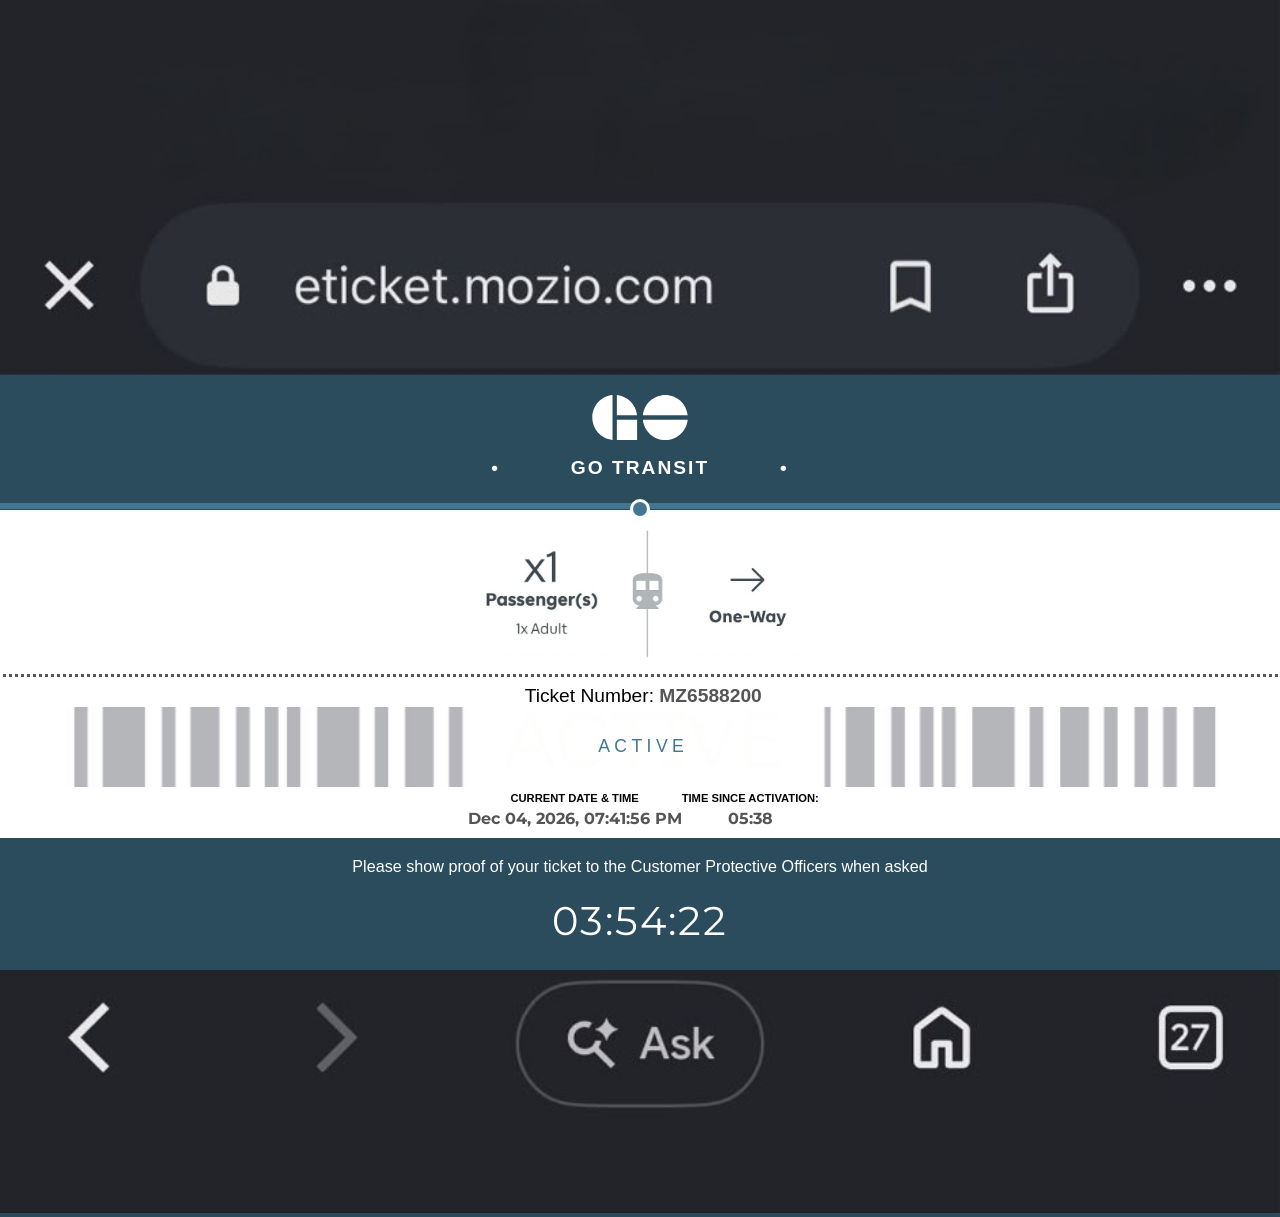
<file: index.html>
<!DOCTYPE html>
<html lang="en">
<head>
    <meta charset="UTF-8">
    <meta name="viewport" content="width=device-width, initial-scale=1.0">
    <meta name="theme-color" content="#0b3d0b">
    <link rel="stylesheet" href="css/style.css">
    <title>Document</title>
    <script src="js/stations.js" defer></script>
    <script src="js/app.js" defer></script>
    <link rel="manifest" href="manifest.json">
    <link rel="preconnect" href="https://fonts.googleapis.com">
    <link rel="preconnect" href="https://fonts.gstatic.com" crossorigin>
    <link href="https://fonts.googleapis.com/css2?family=Montserrat:ital,wght@0,100..900;1,100..900&display=swap" rel="stylesheet">
</head>
<body>
<div class="container">
    <div class="top-bottom" id="top">
        <img src="img/top.jpeg" alt="">
    </div>
<div class="header">
<a href="select.html">
  <img src="img/Type_Standard_Brand_GO_State_Black_dmvcea.svg" alt="GO Transit" class="goLogo">
</a>
<div class="headerWraper">
    <h1 class="heading">&#8226; &emsp;&emsp;&emsp;GO TRANSIT&emsp;&emsp;&emsp; &#8226;</h1>
</div>
<p class="location"></p>

</div>
<div class="circle"></div>
<div class="info">
    <div class="infoTicket">
        <img src="img/X1.jpg" alt="">
        <img src="img/IMG_4767.jpeg" alt="">
        <img src="img/OneWay.jpg" alt="">
    </div>
    <div class="ticketnumber">
        <p>Ticket Number: <span>MZ6588200</span></p>
    </div>
    <div class="barcode">
        <p>ACTIVE</p>
    </div>
    <div class="time">
        <div class="currentTime">
            <p>CURRENT DATE & TIME</p>
            <p class="currentrunningtime">

            </p>
        </div>
        <div class="activationTime">
            <p>TIME SINCE ACTIVATION:</p>
            <p class="activitionRunningTime">

            </p>
        </div>
    </div>
</div>
<div class="footer">
    <p class="showprof">
        Please show proof of your ticket to the Customer Protective Officers when asked
    </p>
    <div class="timer"></div>
</div>
<div class="top-bottom" id="bottom">
    <img src="img/bottom.jpeg" alt="aa">    
</div>
</div>
<script>
if ("serviceWorker" in navigator) {
    navigator.serviceWorker.register("service-worker.js");
}
</script>
</body>
</html>
</file>
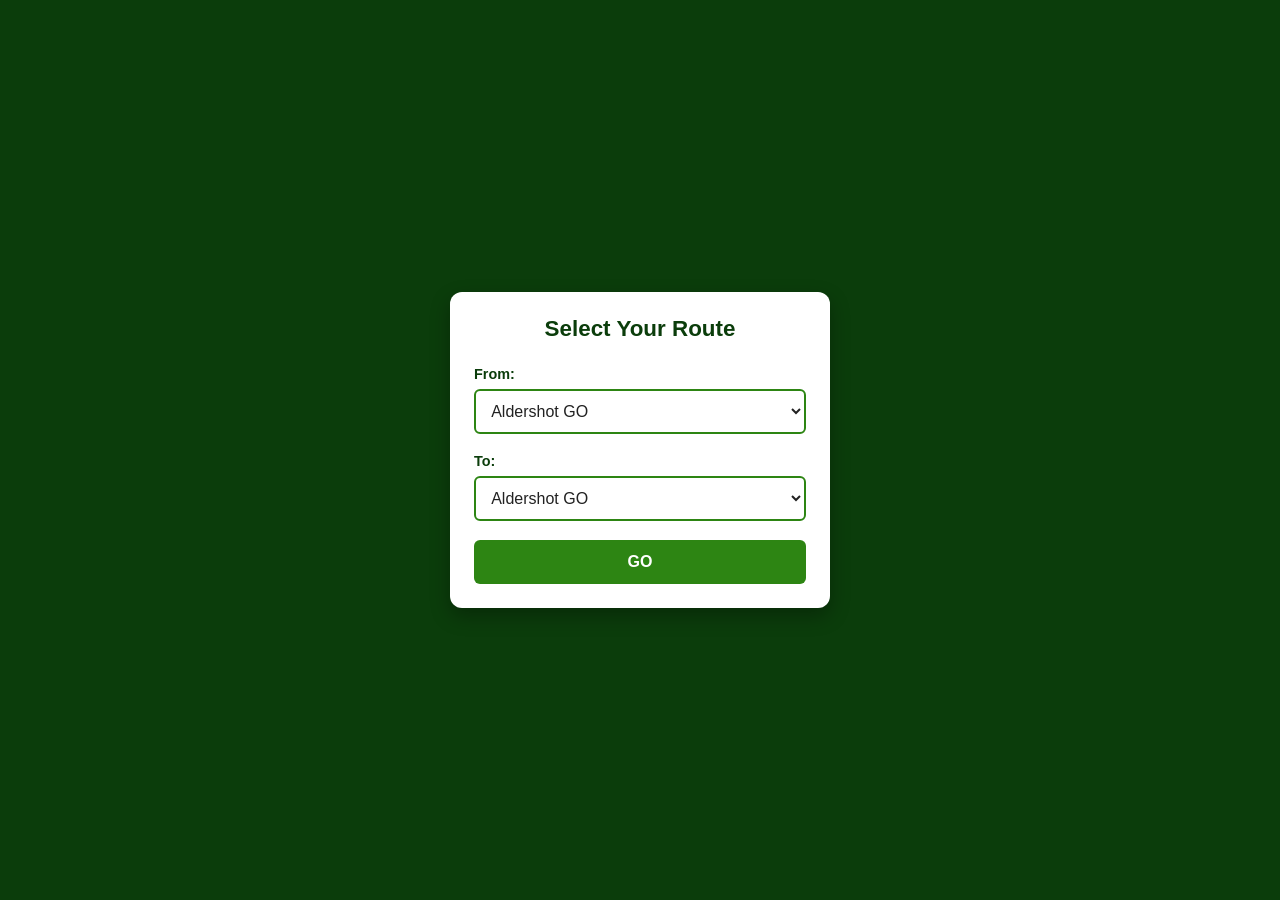
<file: select.html>
<!DOCTYPE html>
<html lang="en">
<head>
<link rel="manifest" href="manifest.json">
<meta name="theme-color" content="#000000">
<meta name="viewport" content="width=device-width, initial-scale=1.0">
<meta charset="UTF-8">
<title>Select Route</title>
<link rel="stylesheet" href="css/select.css">
<script src="js/stations.js" defer></script>
</head>
<body>
<div class="container">
<h2>Select Your Route</h2>

<label>From:</label>
<select id="from"></select>

<label>To:</label>
<select id="to"></select>

<button onclick="goToTicket()">GO</button>

</div>

<script>
if ("serviceWorker" in navigator) {
    navigator.serviceWorker.register("sw.js");
}
</script>
</body>
</html>
</file>
<file: css/style.css>
* {
    margin: 0;
    padding: 0;
    box-sizing: border-box;
    font-family: "Helvetica Neue", Helvetica, Arial, sans-serif;

}
/* Theme 1: green (default) */
:root { --dark: #0b3d0b; }

/* Theme 2: blue */
:root[data-theme="2"] { --dark: #122aa8; }

/* Theme 3: slate */
:root[data-theme="3"] { --dark: #2b4c5d; }

/* Theme 4: pink */
:root[data-theme="4"] { --dark: #a21863; }

/* Derived from --dark, applies to every theme */
:root {
--accent: hsl(from var(--dark) h s calc(l + 15));}

#bottom img {
    cursor: pointer;
}
html, body {
    overflow-x: hidden;
}

body {
    width: 100vw;
    background:#232429;
    display: flex;
    flex-direction: column;
}
.container {
    background: var(--dark);
}

/* ---------- HEADER ---------- */
.header {
    height: auto;
    width: 100%;
    background: var(--dark);
    color: white;
    text-align: center;
    padding: 1rem;
    border-bottom: 0.375rem solid var(--accent); /* 6px */

}

.goLogo {
    width: 6.875rem;      /* 110px */
    filter: brightness(0) invert(1);
    margin-bottom: 0.3rem; /* 15px */
}

.location {
    font-size: 1rem;  /* 18px */
    line-height: 1.4;
}

/* ---------- INFO SECTION ---------- */
.info {
    position: relative;
    top: -1.2rem;
    left: -.6rem;
    background-color: white;
    display: flex;
    flex-direction: column;
    align-items: center;
    width: 102%;
    height: auto;
}

.infoTicket {
    display: flex;
    justify-content: center;
    align-items: center;
    margin-bottom: .5rem;
    padding: 10px 0 10px 0;
    width: 100%;
    border-bottom: 3px dotted #555;
}
/* All images default size */
.infoTicket img {
    height: 8rem;       /* responsive height */
    width: auto;
    object-fit: contain;
}
/* Middle image slightly smaller */
.infoTicket img:nth-child(2) {
    height: 9rem;
}
.ticketnumber p{
    font-family: Helvetica ;
    font-size: 1.2rem;
}
.ticketnumber span{
    font-weight: bold;
    color:#555;
}

.barcode {
    width: 100%;
    background-image: url(../img/IMG_4818.jpeg);
    background-position: center;
    background-size: cover;
    text-align: center;
    display: flex;
    justify-content: center;
    align-items: center;
    height: 5em;
}

.barcode p {
    font-size: 1.1em;
    font-weight: 400;
    letter-spacing: 0.25em;
    color: var(--accent);     
}


/* ---------- TIME SECTION ---------- */
.time {
    display: flex;
    justify-content: space-between;
    text-align: center;
    padding: 5px 0 10px 0;
}
.time div{
    display: flex;
    flex-direction: column;
    align-items: center;
    justify-content: center;
}
.time p {
    font-weight: bolder;
    font-size: 0.7rem; /* 15px */
}
.currentrunningtime,.activitionRunningTime {
    font-family: "Montserrat", sans-serif;
    font-size: 1rem !important; /* 18px */
    font-weight: 700;
    margin-top: 0.3125rem;
    color: #555;
}


/* ---------- FOOTER ---------- */
.footer {
    position: relative;
    top: -1rem;
    height:auto;
    width: 100%;
    background: var(--dark);    
    color: white;
    text-align: center;
    padding: 1rem 0 .5625rem 0;
}


.showprof {
    padding: 0 3em;
    font-size: 1.01rem;
    margin-bottom: 20px;
}

/* BIG COUNTDOWN TIMER */
.timer {
    font-family: "Montserrat", sans-serif;
    font-size: 2.5rem; /* 48px */
    font-weight: 400;
    letter-spacing: 0.125rem;
}
/* Animation */
@keyframes goPulse {
    0%   { background-color: var(--dark); }
    50% { background-color: color-mix(in srgb, var(--dark) 60%, var(--accent)); }
    100% { background-color: var(--dark); }
}

@keyframes textPulse {
    0%   { color: #ffffff; }
    50%  { color: var(--accent); }
    100% { color: #ffffff; }
}
@keyframes goSlide {
    0% {
        transform: translateX(120%);
    }
    100% {
        transform: translateX(-120%);
    }

}

.header,
.footer,.container {
    animation: goPulse 2s infinite ease-in-out;
}

.barcode p {
    animation: textPulse 2s infinite ease-in-out;
}
.headerWraper {
    width: 100%;
    overflow: hidden ;
    position: relative;
}
.heading {
    font-size: 1.2rem; /* 25px */
    font-weight: 700;
    letter-spacing: 0.125rem;
    white-space: nowrap;
    margin: 0.5rem 0 .5rem;
    animation: goSlide 5s linear infinite;
}
.circle {
    position: relative;
    color: white;
    left: 50%;
    z-index: 999;
    transform: translate(-50%, -50%);
    background-color: var(--accent);
    height: 1.25rem; /* 20px */
    width: 1.25rem;
    border: 0.1875rem solid white; /* 3px */
    border-radius: 50%;
}

.top-bottom {
    margin: 0;
    padding: 0;
}
.top-bottom img{
    width: 100%;
    position: relative;
}
#top{
    position: relative;
    z-index: 999;
}
</file>
<file: css/select.css>
:root {
    --dark: #0b3d0b;
    --accent: #2d8513;
}

* {
    margin: 0;
    padding: 0;
    box-sizing: border-box;
    font-family: "Helvetica Neue", Helvetica, Arial, sans-serif;
}

body {
    min-height: 100vh;
    background: var(--dark);
    color: white;
    display: flex;
    justify-content: center;
    align-items: center;
    padding: 1rem;
    font-size: 1rem;
}

/* Container card */
.container {
    background: white;
    color: var(--dark);
    padding: 1.5rem;
    border-radius: 12px;
    width: 100%;
    max-width: 380px;
    text-align: center;
    box-shadow: 0 8px 20px rgba(0, 0, 0, 0.3);
}

h2 {
    font-size: 1.4rem;
    margin-bottom: 1.5rem;
    font-weight: 700;
}

label {
    display: block;
    font-size: 0.9rem;
    font-weight: 600;
    text-align: left;
    margin-bottom: 0.4rem;
}

select {
    width: 100%;
    padding: 0.7rem;
    margin-bottom: 1.2rem;
    border-radius: 6px;
    border: 2px solid var(--accent);
    font-size: 1rem;
    background: white;
    color: #222;
    outline: none;
}

select:focus {
    border-color: var(--dark);
}

button {
    width: 100%;
    padding: 0.8rem;
    border: none;
    border-radius: 6px;
    background: var(--accent);
    color: white;
    font-weight: bold;
    font-size: 1rem;
    cursor: pointer;
    transition: background 0.3s ease;
}

button:hover {
    background: var(--dark);
}
</file>
